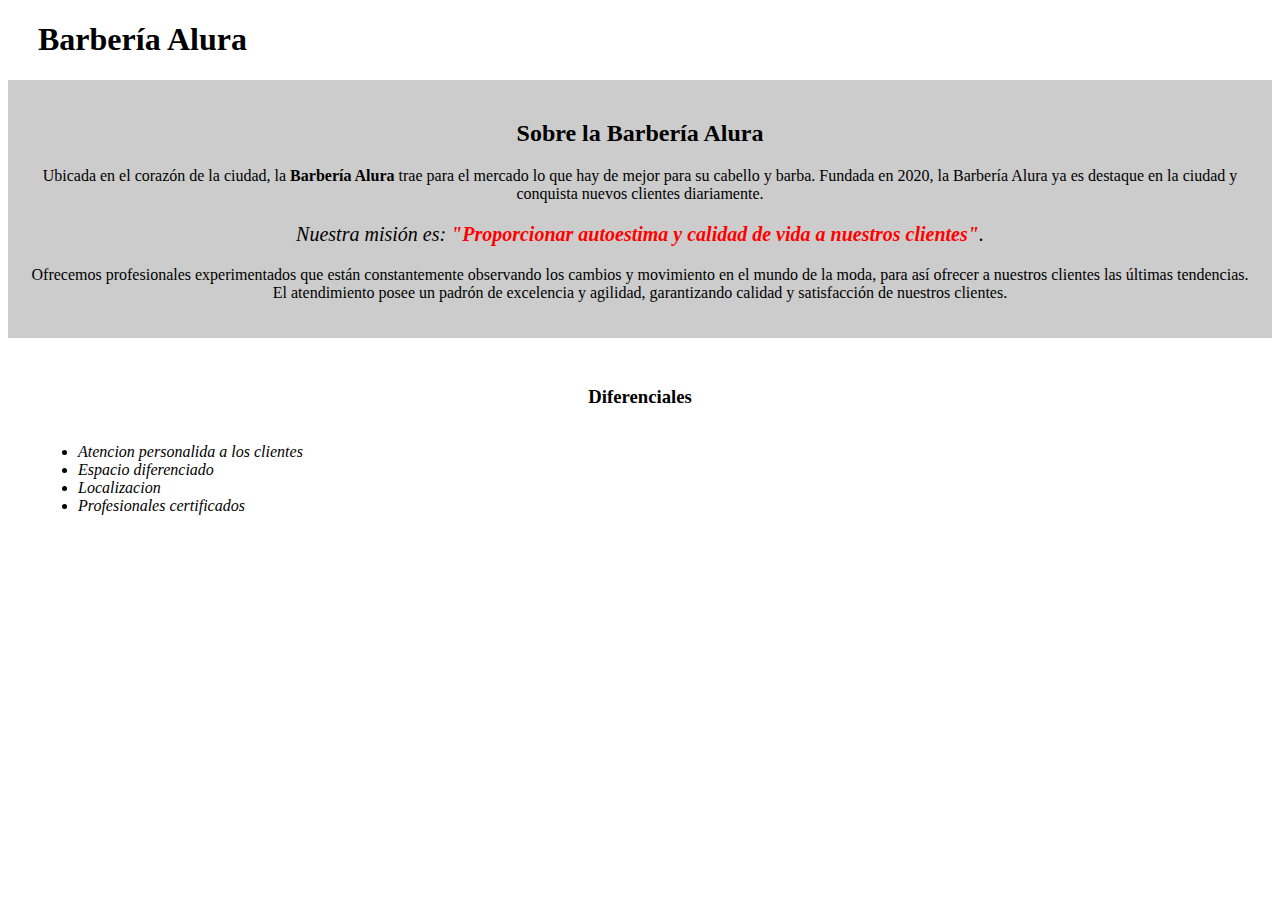
<file: HTML5 y CSS3/Barberia Alura parte 1/index.html>
<!DOCTYPE html>
<html lang="es">
    <head>
        <meta charset="UTF-8">
        <title>Barberia Alura</title>
        <link rel="stylesheet" href="Style/estilo.css">        
    </head>
    <body>
        <header>
            <h1 class="titulo-principal">Barbería Alura</h1>
        </header>
        <div class="principal">
            <h2 class="titulo-centralizado">Sobre la Barbería Alura</h2>
            <p>Ubicada en el corazón de la ciudad, la <strong>Barbería Alura</strong> trae para el mercado lo que hay de mejor para su cabello y barba. Fundada en 2020, la Barbería Alura ya es destaque en la ciudad y conquista nuevos clientes diariamente. </p>

            <p id="mision"><em>Nuestra misión es: <strong>"Proporcionar autoestima y calidad de vida a nuestros clientes"</strong>.</em></p>
            
            <p>Ofrecemos profesionales experimentados que están constantemente observando los cambios y movimiento en el mundo de la moda, para así ofrecer a nuestros clientes las últimas tendencias. El atendimiento posee un padrón de excelencia y agilidad, garantizando calidad y satisfacción de nuestros clientes.</p>

        </div>
        <div class="diferenciales">
            <h3 class="titulo-centralizado">Diferenciales   </h3>
            <ul>
                <li class="items">Atencion personalida a los clientes</li>
                <li class="items">Espacio diferenciado</li>
                <li class="items">Localizacion</li>
                <li class="items">Profesionales certificados</li>
            </ul>
        </div>
        
        
    </body>
</html>
</file>
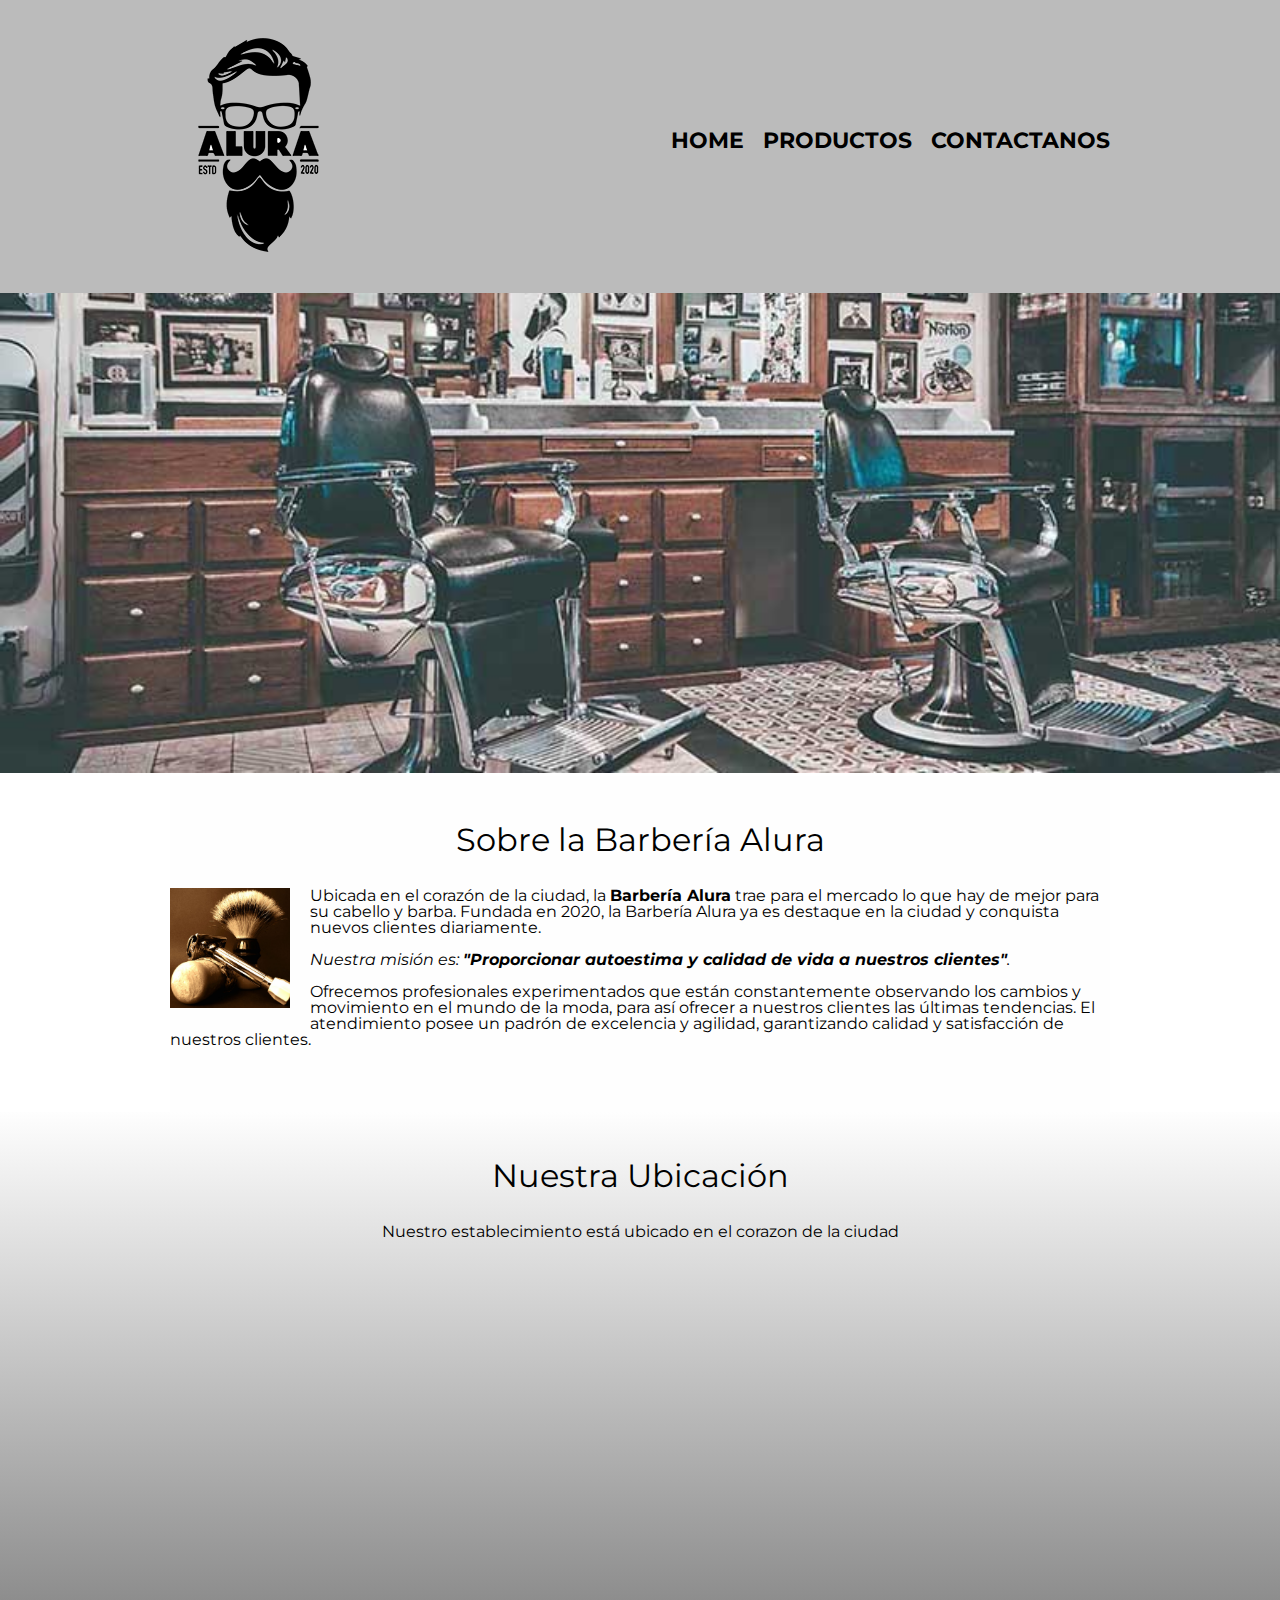
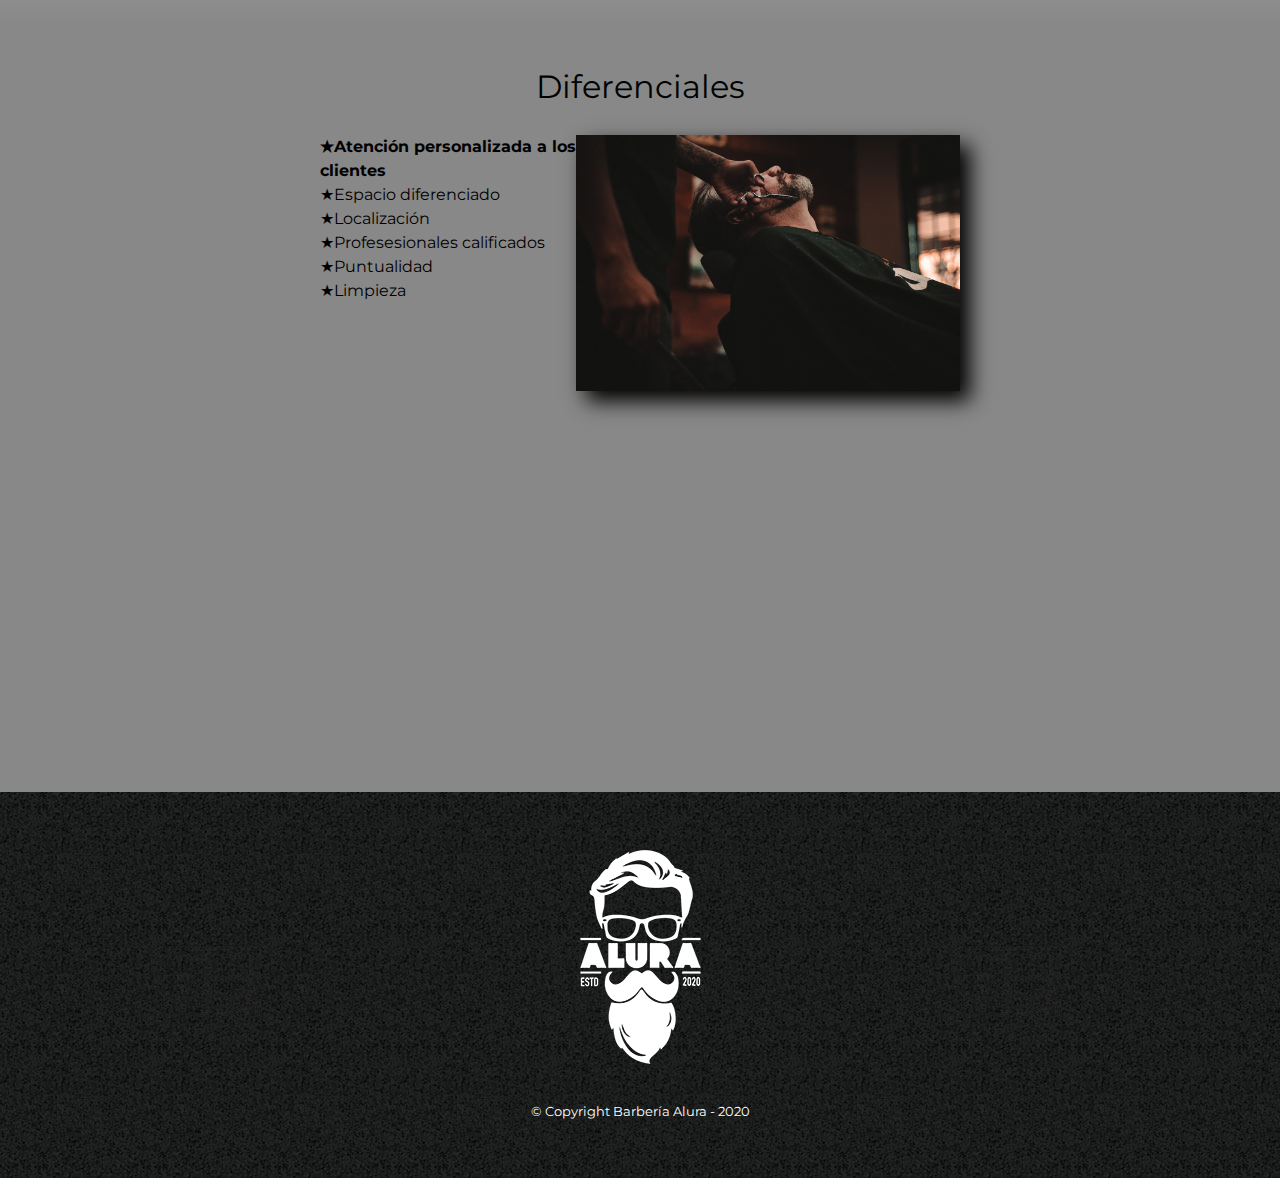
<file: HTML5 y CSS3/Barberia Alura parte 2/index.html>
<!DOCTYPE html>

<html lang="es">
    <head>
        <meta charset="UTF-8"> 
        <meta name="viewport" content="width=device-width">
        <title>Barbería Alura</title>
        <link rel="stylesheet" href="reset.css">
        <link rel="stylesheet" href="style.css">
        <link href="https://fonts.googleapis.com/css2?family=Montserrat:wght@300&display=swap" rel="stylesheet">
    </head>
    <body>
        <header>
            <div class="caja">
                <img class="logo" src="imagenes/logo.png" alt="Logo de la Barbería Alura">
                <nav>
                    <ul>
                        <li><a href="index.html">Home</a></li>
                        <li><a href="productos.html">Productos</a></li>
                        <li><a href="contacto.html">Contactanos</a></li>
                    </ul>
                </nav>
            </div>
        </header>
        <img class="banner" src="banner/banner.jpg">
        <main>
            <section class="principal">

                <h2 class="titulo-principal">Sobre la Barbería Alura</h2>
                <img class="utensilios" src="imagenes/utensilios.jpg" alt="Utensilios de un barbero">
    
                <p>Ubicada en el corazón de la ciudad, la <strong>Barbería Alura</strong> trae para el mercado lo que hay de mejor para su cabello y barba. Fundada en 2020, la Barbería Alura ya es destaque en la ciudad y conquista nuevos clientes diariamente.</p>
    
                <p id="mision"><em>Nuestra misión es: <strong>"Proporcionar autoestima y calidad de vida a nuestros clientes"</strong>.</em></p>
    
                <p>Ofrecemos profesionales experimentados que están constantemente observando los cambios y movimiento en el mundo de la moda, para así ofrecer a nuestros clientes las últimas tendencias. El atendimiento posee un padrón de excelencia y agilidad, garantizando calidad y satisfacción de nuestros clientes.</p> 
    
            </section>
            <section class="mapa">
                <h3 class="titulo-principal">Nuestra Ubicación</h3>
                <p>Nuestro establecimiento está ubicado en el corazon de la ciudad</p>
                <div class="mapa-contenido">
                    <iframe src="https://www.google.com/maps/embed?pb=!1m18!1m12!1m3!1d3656.4079775626997!2d-46.636826784493145!3d-23.58969706852571!2m3!1f0!2f0!3f0!3m2!1i1024!2i768!4f13.1!3m3!1m2!1s0x94ce5bd9bb943bf5%3A0x6f642995c970f0fe!2scaelum%20alura!5e0!3m2!1ses!2sco!4v1672856707046!5m2!1ses!2sco" width="100%" height="300" style="border:0;" allowfullscreen="" loading="lazy" referrerpolicy="no-referrer-when-downgrade"></iframe>
                </div>                
            </section>  
            <section class="diferenciales">
    
                <h3 class="titulo-principal">Diferenciales</h3>
                <div class="contenido-diferenciales">
                    <ul class="lista-diferenciales">
                        <li class="items">Atención personalizada a los clientes</li>
                        <li class="items">Espacio diferenciado</li>
                        <li class="items">Localización</li>
                        <li class="items">Profesesionales calificados</li>
                        <li class="items">Puntualidad</li>
                        <li class="items">Limpieza</li>
                    </ul><img src="diferenciales/diferenciales.jpg" class="imagen-diferenciales">
                </div>
                <div class="video">
                    <iframe width="100%" height="315" src="https://www.youtube.com/embed/wcVVXUV0YUY" title="YouTube video player" frameborder="0" allow="accelerometer; autoplay; clipboard-write; encrypted-media; gyroscope; picture-in-picture; web-share" allowfullscreen></iframe>
                </div>                  
            </section>            
        </main>        
        <footer>
            <img src="imagenes/logo-blanco.png" alt="Logo de la Barbería Alura">
            <p class="copyright">&copy Copyright Barbería Alura - 2020</p>
        </footer>
    </body>
</html>
</file>
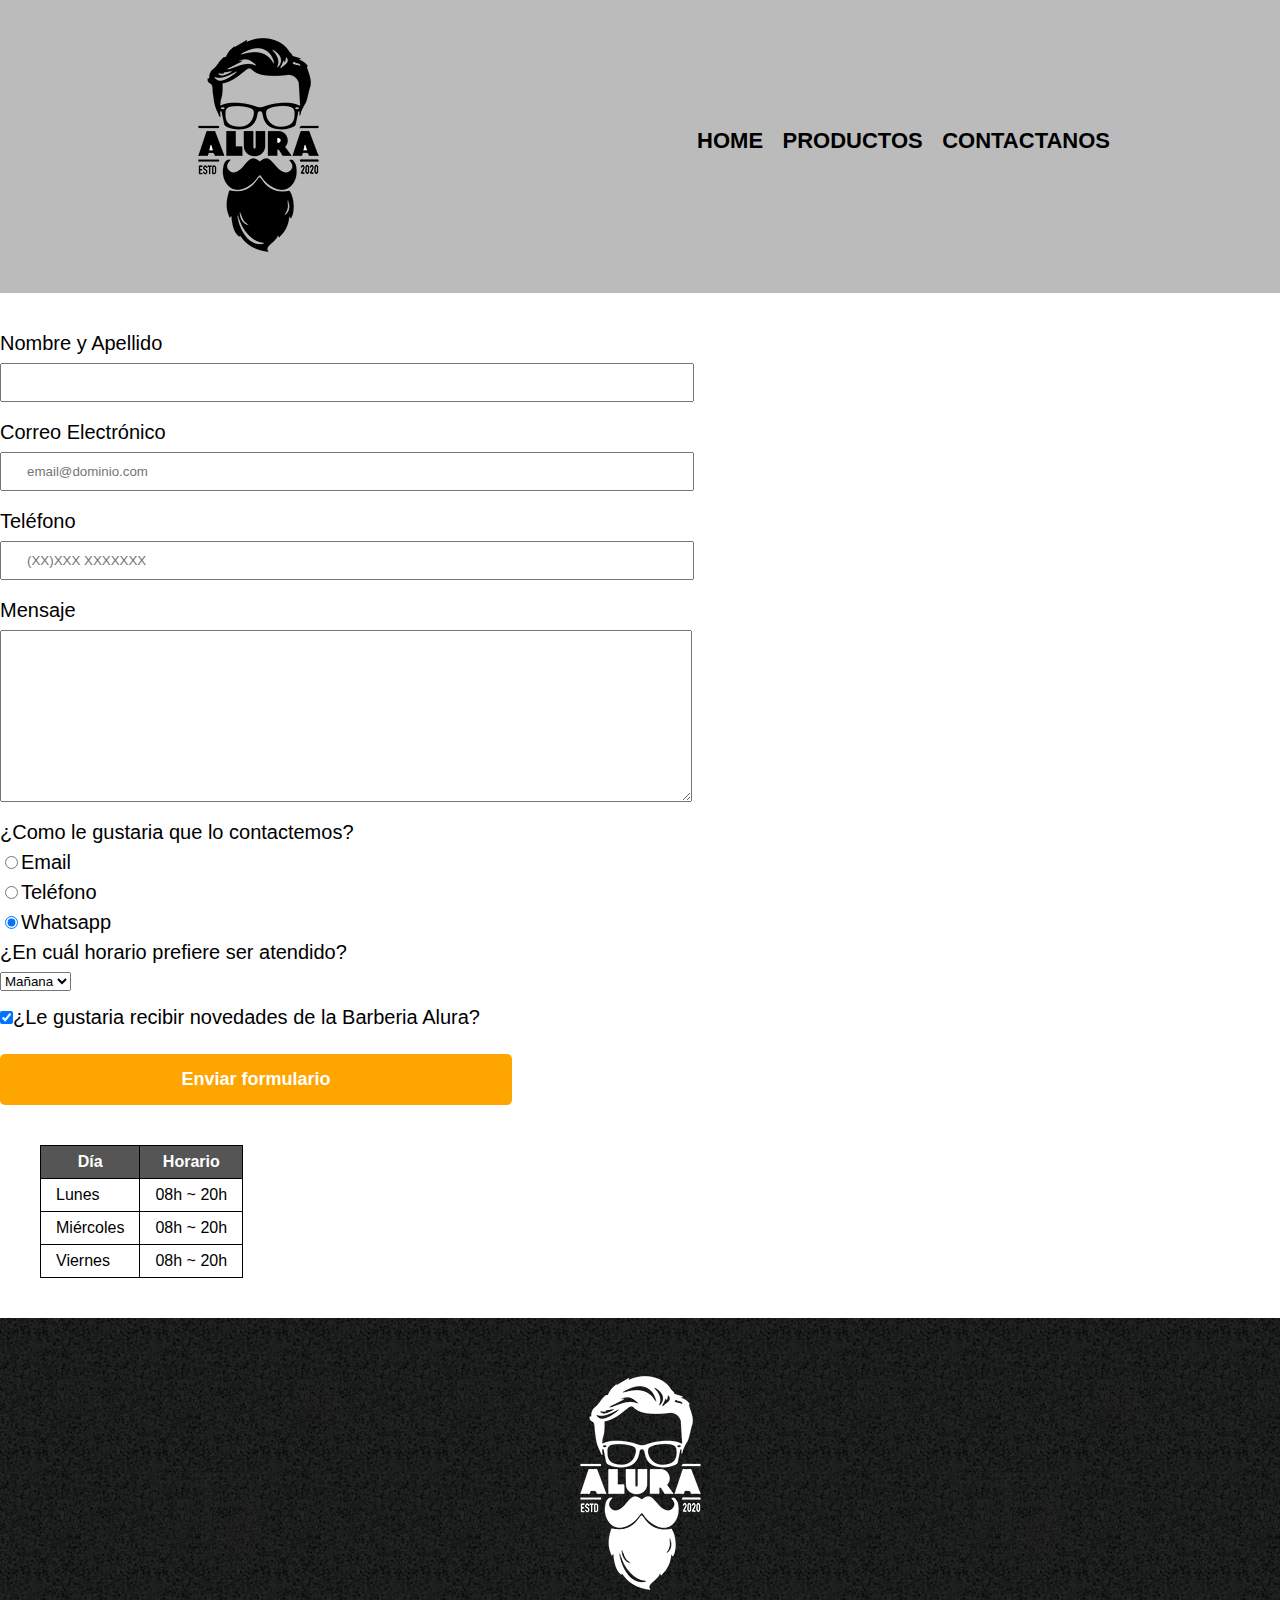
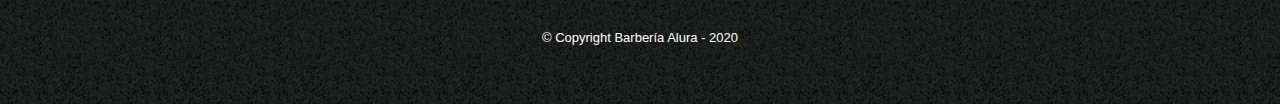
<file: HTML5 y CSS3/Barberia Alura parte 2/contacto.html>
<!DOCTYPE html>
<html lang="es">
    <head>
        <meta charset="UTF-8">
        <title>Contactanos - Barberia Alura</title>
        <link rel="stylesheet" href="reset.css">
        <link rel="stylesheet" href="style.css">
    </head>
    <body>
        <header>
            <div class="caja">
                <img class="logo" src="imagenes/logo.png" alt="Logo de la Barbería Alura">
                <nav>
                    <ul>
                        <li><a href="index.html">Home</a></li>
                        <li><a href="productos.html">Productos</a></li>
                        <li><a href="contacto.html">Contactanos</a></li>
                    </ul>
                </nav>
            </div>            
        </header>
        <main>
            <form>
                <label for="nombreapellido">Nombre y Apellido</label>
                <input type="text" id="nombreapellido" class="input-padron" required>

                <label for="correo">Correo Electrónico</label>
                <input type="email" id="correo" class="input-padron" placeholder="email@dominio.com" required>

                <label for="telefono">Teléfono</label>
                <input type="tel" id="telefono" class="input-padron" placeholder="(XX)XXX XXXXXXX" required>

                <label for="mensaje">Mensaje</label>
                <textarea cols="70" rows="10" id="mensaje" class="input-padron" required></textarea>
                <fieldset>
                    <legend>¿Como le gustaria que lo contactemos?</legend>
                    <label><input type="radio" value="email" name="contacto">Email</label>                    

                    <label for="radio-telefono"><input type="radio" id="radio-telefono" value="telefono" name="contacto">Teléfono</label>                    

                    <label for="radio-whatsapp"><input type="radio" id="radio-whatsapp" value="whatsapp" name="contacto" checked>Whatsapp</label>                    
                </fieldset>  
                <fieldset>
                    <legend>¿En cuál horario prefiere ser atendido?</legend>
                    <select>
                        <option>Mañana</option>
                        <option>Tarde</option>
                        <option>Noche</option>
                    </select>
                </fieldset>
                <label><input type="checkbox" class="checkbox" checked>¿Le gustaria recibir novedades de la Barberia Alura?</label>
                <input type="submit" value="Enviar formulario" class="enviar">
            </form>
            <table>
                <thead>
                    <tr>
                        <th>Día</th>
                        <th>Horario</th>
                    </tr>
                </thead>
                <tbody>
                    <tr>
                        <td>Lunes</td>
                        <td>08h ~ 20h</td>
                    </tr>
                    <tr>
                        <td>Miércoles</td>
                        <td>08h ~ 20h</td>
                    </tr>
                    <tr>
                        <td>Viernes</td>
                        <td>08h ~ 20h</td>
                    </tr>
                </tbody>               
            </table>
        </main>
        <footer>
            <img src="imagenes/logo-blanco.png" alt="Logo de la Barbería Alura">
            <p class="copyright">&copy Copyright Barbería Alura - 2020</p>
        </footer>
    </body>
</html>
</file>
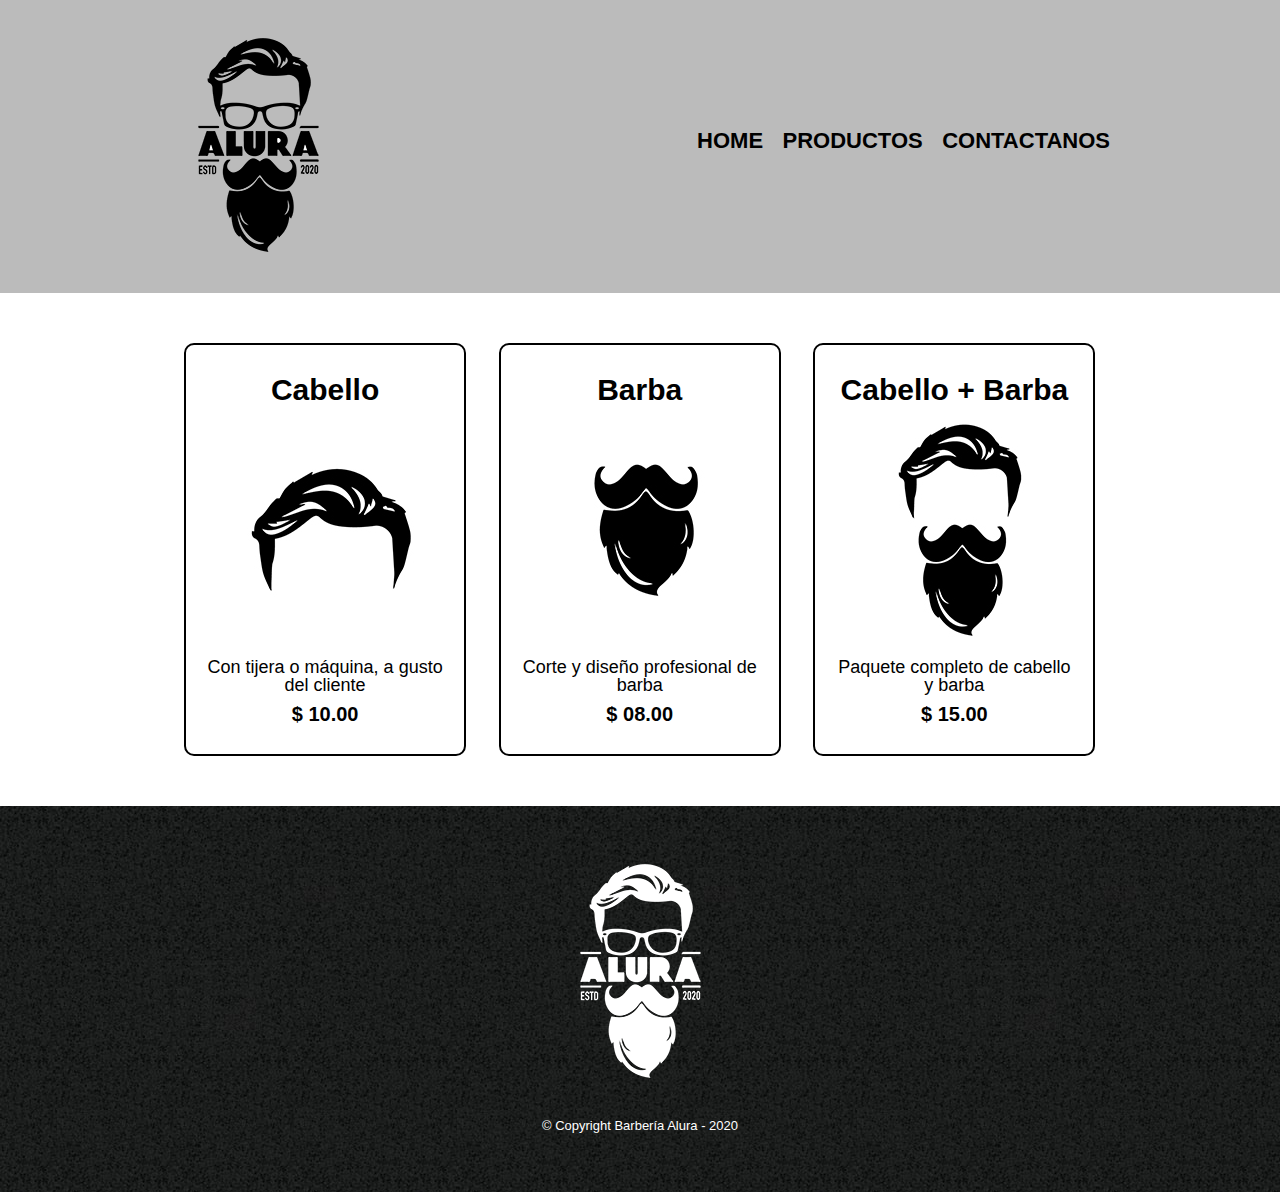
<file: HTML5 y CSS3/Barberia Alura parte 2/productos.html>
<!DOCTYPE html>
<html lang="es">
    <head>
        <meta charset="UTF-8">
        <title>Productos - Barberia Alura</title>
        <link rel="stylesheet" href="reset.css">
        <link rel="stylesheet" href="style.css">
    </head>
    <body>
        <header>
            <div class="caja">
                <img class="logo" src="imagenes/logo.png">
                <nav>
                    <ul>
                        <li><a href="index.html">Home</a></li>
                        <li><a href="productos.html">Productos</a></li>
                        <li><a href="contacto.html">Contactanos</a></li>
                    </ul>
                </nav>
            </div>            
        </header>
        <main>
            <ul class="productos">
                <li>
                    <h2>Cabello</h2>
                    <img src="imagenes/cabello.jpg">
                    <p class="producto-descripcion">Con tijera o máquina, a gusto del cliente</p>
                    <p class="producto-precio">$ 10.00</p>                    
                </li>
                <li>
                    <h2>Barba</h2>
                    <img src="imagenes/barba.jpg">
                    <p class="producto-descripcion">Corte y diseño profesional de barba</p>
                    <p class="producto-precio">$ 08.00</p>                    
                </li>
                <li>
                    <h2>Cabello + Barba</h2>
                    <img src="imagenes/cabello+barba.jpg">
                    <p class="producto-descripcion">Paquete completo de cabello y barba</p>
                    <p class="producto-precio">$ 15.00</p>                    
                </li>                
            </ul>
        </main>
        <footer>
            <img src="imagenes/logo-blanco.png">
            <p class="copyright">&copy Copyright Barbería Alura - 2020</p>
        </footer>
    </body>
</html>
</file>
<file: HTML5 y CSS3/Barberia Alura parte 1/Style/estilo.css>
.titulo-principal{
    padding-left: 30px;
}

.principal{
    background-color: #CCCCCC;
    padding: 20px;
}

.titulo-centralizado{
    text-align: center;
}

p{
    text-align: center;
}

em strong{
    color: red;
}

#mision{
    font-size: 20px;
}

ul{
    display: inline-block;
    vertical-align: top;
    width: 20%;
    margin-right: 15%;
}
.diferenciales{
    background-color: #ffffff;
    padding: 30px;
}

.items{
    font-style: italic;
}
</file>
<file: HTML5 y CSS3/Barberia Alura parte 2/style.css>
body{
    font-family: 'Montserrat', sans-serif;
}
header{
    background-color: #BBBBBB;
    padding: 20px 0;
}
.logo{
    display: inline-block;
}
.caja{
    width: 940px;
    position: relative;
    margin: 0 auto;
}
nav {
    position: absolute;
    top: 110px;
    right: 0px;
}
nav li{
    display: inline;
    margin: 0 0 0 15px;
}
nav a{
    text-transform: uppercase;
    color: black;
    font-weight: bold;
    font-size: 22px;
    text-decoration: none;
}
nav a:hover{
    color: #c78c19;
    text-decoration: underline;
    font-size: 23px;
}
.productos{
    width: 940px;
    position: relative;
    margin: 0 auto;
    padding: 50px;
}
.productos li{
    display: inline-block;
    text-align: center;
    width: 30%;
    vertical-align: top;
    margin: 0 1.5%;
    padding: 30px 20px;
    box-sizing: border-box;
    border-color: black;
    border-width: 2px;
    border-style: solid;
    border-radius: 10px;
}
.productos li:hover{
    border-color: #c78c19;
}
.productos li:active{
    border-color: #088c19;
}
.productos h2{
    font-size: 30px;
    font-weight: bold;   
}
.productos li:hover h2{
    font-size: 33px;
}
.producto-descripcion{
    font-size: 18px;
}
.producto-precio{
    font-size: 20px;
    font-weight: bold;
    margin-top: 10px;
}
footer{
    text-align: center;
    background: url("imagenes/bg.jpg");
    padding: 40px;
}
.copyright{
    color:#FFFFFF;
    font-size: 13px;
    margin: 20px;
}
form{
    margin: 40px 0;
}
form label, form legend{
    display: block;
    font-size: 20px;
    margin-bottom: 10px;

}
.input-padron{
    display: block;
    margin-bottom: 20px;
    padding: 10px 25px;
    width: 50%;
}
.checkbox{
    margin: 20px 0;
}
.enviar{
    width: 40%;
    padding: 15px 0;
    font-size: 18px;
    font-weight: bold;
    color: white;
    background: orange ;
    border: none;
    border-radius: 5px;
    transition: 1s all;
    cursor: pointer;
}
.enviar:hover{
    background-color: darkorange;
    transform: scale(1.2);
}
table{
    margin: 40px 40px;
}
thead{
    background-color: #555555;
    color: white;
    font-weight: bold;
}
td, th{
    border: 1px solid black;
    padding: 8px 15px;
}
/*CSS for index.html*/
.banner{
    width: 100%;
}
.principal{
    background-color: #FEFEFE;
    padding: 3em 0;
    width: 940px;
    margin: 0 auto;
}
.titulo-principal{
    text-align: center;
    font-size: 2em;
    margin-bottom: 1em;
    clear: left;
}
.utensilios{
    width: 120px;
    float: left;
    margin-right: 20px;
    margin-bottom: 20px;
}
.principal p{
    margin-bottom: 1em;
}
.principal strong{
    font-weight: bold;
}
.principal em{
    font-style: italic;
}
.mapa{
    padding: 3em 0;
    background: linear-gradient(#FEFEFE, #888888)
}
.mapa p{
    margin-bottom: 2em;
    text-align: center;
}
.mapa-contenido{
    width: 940px;
    margin: 0 auto;
}
.diferenciales{
    padding: 3em 0;
    background-color: #888888;
}
.contenido-diferenciales{
    width: 640px;
    margin: 0 auto;
}
.lista-diferenciales{
    width: 40%;
    display: inline-block;
    vertical-align: top;
}
.items{
    line-height: 1.5;
}
.items:before{
    content:"★"
}
.items:first-child{
    font-weight: bold;
}
.imagen-diferenciales{
    width: 60%;
    transition: 400ms;
    box-shadow: 10px 10px 20px black;
}
.imagen-diferenciales:hover{
    opacity: 30%;
}
.video{
    width: 560px;
    margin: 1em auto;
}
@media screen and (max-width: 480px){
    h1{
        text-align: center;
    }
    nav{
        position: static;
    }
    .caja, .principal, .mapa-contenido, .contenido-diferenciales, .video{
        width: auto;
    }
    .lista-diferenciales, .imagen-diferenciales{
        width: 100%;
    }
}
</file>
